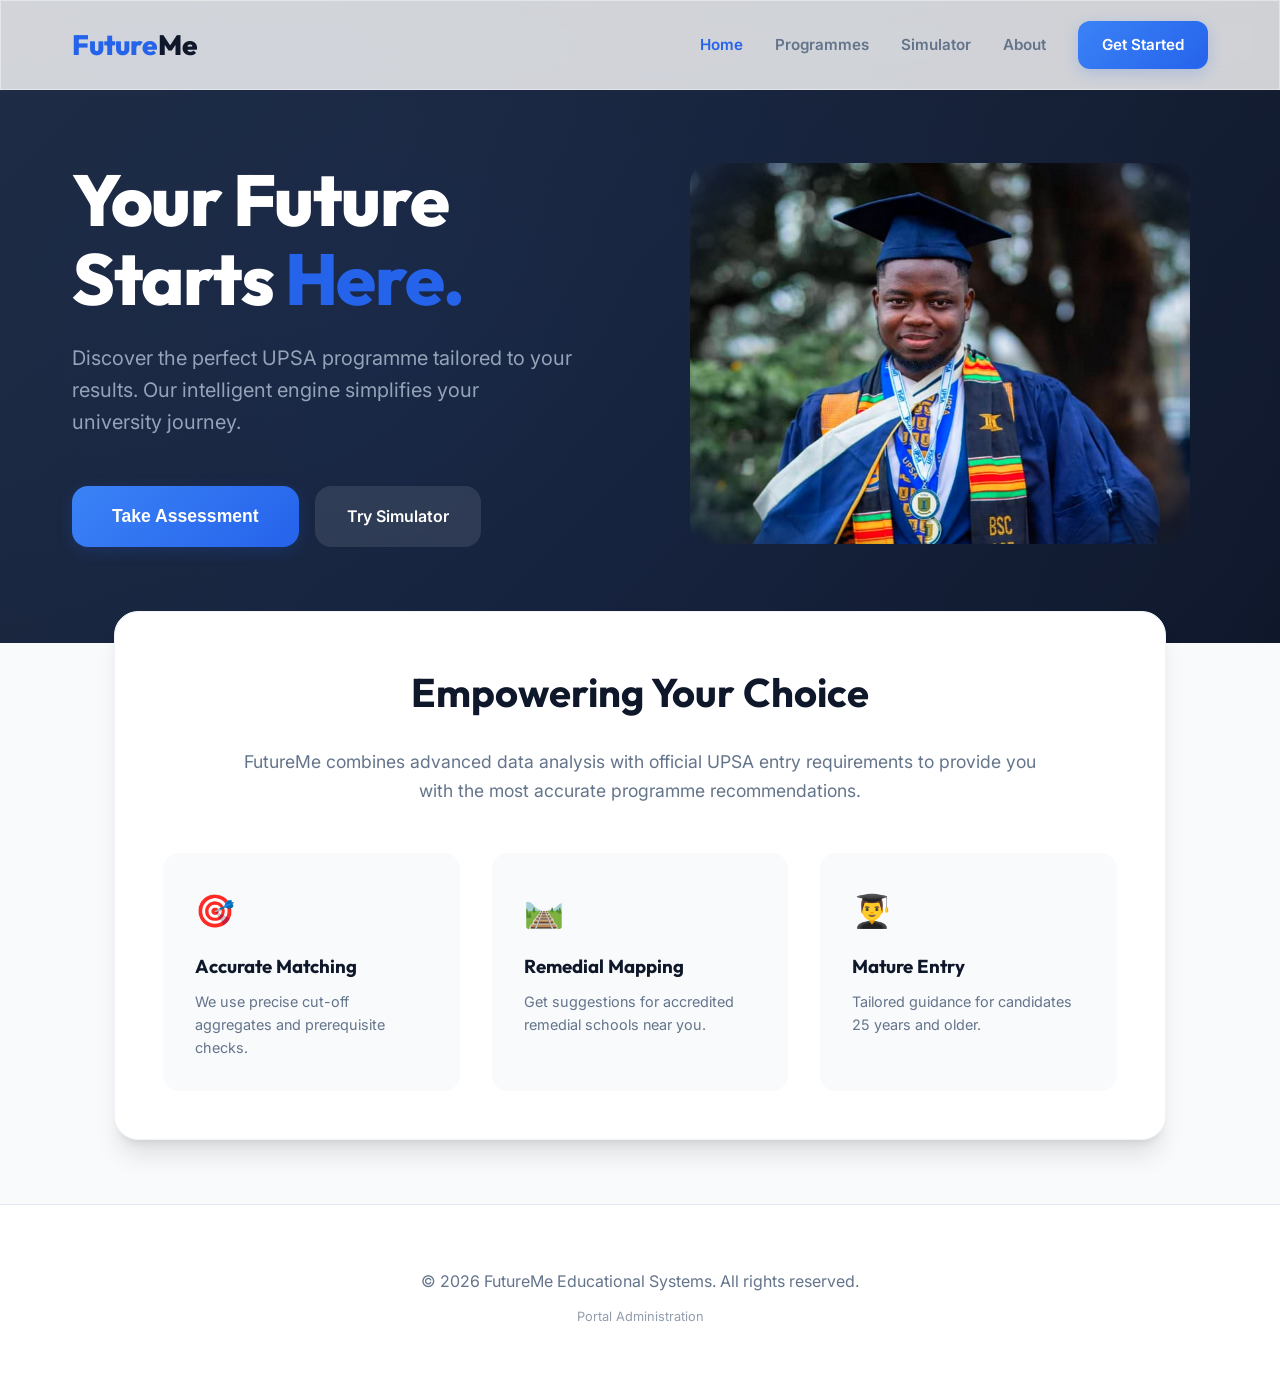
<file: frontend/index.html>
<!DOCTYPE html>
<html lang="en">

<head>
    <meta charset="UTF-8">
    <meta name="viewport" content="width=device-width, initial-scale=1.0">
    <title>FutureMe - Discover Your UPSA Path</title>
    <meta name="description" content="Intelligent recommendation engine for UPSA programmes.">
    <link rel="preconnect" href="https://fonts.googleapis.com">
    <link rel="preconnect" href="https://fonts.gstatic.com" crossorigin>
    <link
        href="https://fonts.googleapis.com/css2?family=Inter:wght@300;400;500;600;700&family=Outfit:wght@400;500;700;800&display=swap"
        rel="stylesheet">
    <link rel="stylesheet" href="style.css">
</head>

<body>

    
    <nav class="navbar glass">
        <div class="nav-container">
            <a href="index.html" class="nav-logo"><span class="logo-accent">Future</span>Me</a>
            <div class="nav-links">
                <a href="index.html" class="active">Home</a>
                <a href="https://upsa.edu.gh/programmes/" target="_blank">Programmes</a>
                <a href="simulator.html">Simulator</a>
                <a href="#about">About</a>
                <span id="user-display" class="user-greeting hidden"></span>
                <a href="#" id="logout-link" class="logout-tab hidden">Logout</a>
                <a href="#registration" class="nav-cta" id="open-registration">Get Started</a>
            </div>
        </div>
    </nav>

    
    <section class="landing-hero" id="home">
        <div class="hero-container">
            <div class="hero-content">
                <h1 class="landing-title">Your Future Starts <span class="logo-accent">Here.</span></h1>
                <p class="landing-subtitle">Discover the perfect UPSA programme tailored to your results. Our intelligent engine simplifies your university journey.</p>
                <div class="hero-buttons">
                    <button class="primary-btn" id="hero-get-started"
                        style="padding: 1.25rem 2.5rem; font-size: 1.1rem;">Take Assessment</button>
                    <a href="simulator.html" class="secondary-btn"
                        style="text-decoration: none; display: flex; align-items: center; border: none; background: rgba(255,255,255,0.1); color: white; backdrop-filter: blur(5px);">Try
                        Simulator</a>
                </div>
            </div>
            <div class="hero-image">
                <img src="./Gabriel-Abbey.jpg" alt="Graduate Student" />
            </div>
        </div>
    </section>

    
    <div class="app-container" id="about">
        <div class="card" style="text-align: center; margin-top: 2rem;">
            <h2 style="font-size: 2.5rem; margin-bottom: 1.5rem;">Empowering Your Choice</h2>
            <p style="color: var(--secondary); max-width: 800px; margin: 0 auto 3rem; font-size: 1.1rem;">
                FutureMe combines advanced data analysis with official UPSA entry requirements to provide you with the
                most accurate programme recommendations.
            </p>
            <div
                style="display: grid; grid-template-columns: repeat(auto-fit, minmax(250px, 1fr)); gap: 2rem; text-align: left;">
                <div style="padding: 2rem; background: #f8fafc; border-radius: var(--radius-md);">
                    <div style="font-size: 2rem; margin-bottom: 1rem;">🎯</div>
                    <h3 style="margin-bottom: 0.5rem;">Accurate Matching</h3>
                    <p style="color: var(--secondary); font-size: 0.9rem;">We use precise cut-off aggregates and
                        prerequisite checks.</p>
                </div>
                <div style="padding: 2rem; background: #f8fafc; border-radius: var(--radius-md);">
                    <div style="font-size: 2rem; margin-bottom: 1rem;">🛤️</div>
                    <h3 style="margin-bottom: 0.5rem;">Remedial Mapping</h3>
                    <p style="color: var(--secondary); font-size: 0.9rem;">Get suggestions for accredited remedial
                        schools near you.</p>
                </div>
                <div style="padding: 2rem; background: #f8fafc; border-radius: var(--radius-md);">
                    <div style="font-size: 2rem; margin-bottom: 1rem;">👨‍🎓</div>
                    <h3 style="margin-bottom: 0.5rem;">Mature Entry</h3>
                    <p style="color: var(--secondary); font-size: 0.9rem;">Tailored guidance for candidates 25 years and
                        older.</p>
                </div>
            </div>
        </div>
    </div>

    
    <div id="registration-modal" class="modal hidden">
        <div class="modal-content card">
            <div style="display: flex; justify-content: space-between; align-items: center; margin-bottom: 2rem;">
                <h2 style="margin: 0;">Get Started</h2>
                <button id="close-modal"
                    style="background: none; border: none; font-size: 2rem; cursor: pointer; color: var(--secondary);">&times;</button>
            </div>

            <div id="registration-form">
                <div id="user-details-inputs">
                    <p style="color: var(--secondary); margin-bottom: 2rem;">Enter your details to receive your access
                        token.</p>
                    <div class="form-group">
                        <label>Full Name</label>
                        <input type="text" id="reg-name" placeholder="Kofi Owusu">
                    </div>
                    <div class="form-group">
                        <label>Email Address</label>
                        <input type="email" id="reg-email" placeholder="kofi@example.com">
                    </div>
                </div>

                <div id="token-input-section" class="hidden"
                    style="margin-top: 1rem; padding-top: 1rem; border-top: 1px solid #e2e8f0;">
                    <div class="form-group">
                        <label>Verification Token</label>
                        <input type="text" id="verify-token" placeholder="UPSA-XXXXXX"
                            style="text-align: center; letter-spacing: 4px; font-weight: 800;">
                    </div>
                    <div id="reg-error" class="hidden"
                        style="color: var(--error); font-size: 0.85rem; margin-bottom: 1rem; text-align: center;"></div>
                    <button id="verify-btn" class="primary-btn" style="width: 100%;">Verify & Continue</button>
                    <button id="next-btn" class="hidden" style="width: 100%; margin-top: 1rem;" disabled>Next</button>
                    <div style="text-align: center; margin-top: 1rem;">
                        <a href="#" id="back-to-reg-link"
                            style="color: var(--secondary); font-size: 0.8rem; text-decoration: none;">← New
                            Registration</a>
                    </div>
                </div>

                <div id="registration-actions"
                    style="margin-top: 2rem; display: flex; flex-direction: column; align-items: center; gap: 1rem;">
                    <button id="get-token-btn" class="primary-btn" style="width: 100%;">Generate Token</button>
                    <a href="#" id="returning-user-link"
                        style="color: var(--accent); font-size: 0.85rem; font-weight: 600; text-decoration: none;">Already
                        have a token? Verify here</a>
                </div>
            </div>
        </div>
    </div>

    <footer
        style="text-align: center; padding: 4rem 0; color: var(--secondary); border-top: 1px solid #e2e8f0; background: white;">
        <p style="margin-bottom: 0.5rem;">&copy; 2026 FutureMe Educational Systems. All rights reserved.</p>
        <p><a href="admin_login.html" style="color: var(--secondary); text-decoration: none; font-size: 0.8rem; opacity: 0.7; transition: opacity 0.2s;" onmouseover="this.style.opacity='1'" onmouseout="this.style.opacity='0.7'">Portal Administration</a></p>
    </footer>

    <script src="app.js"></script>
</body>

</html>
</file>
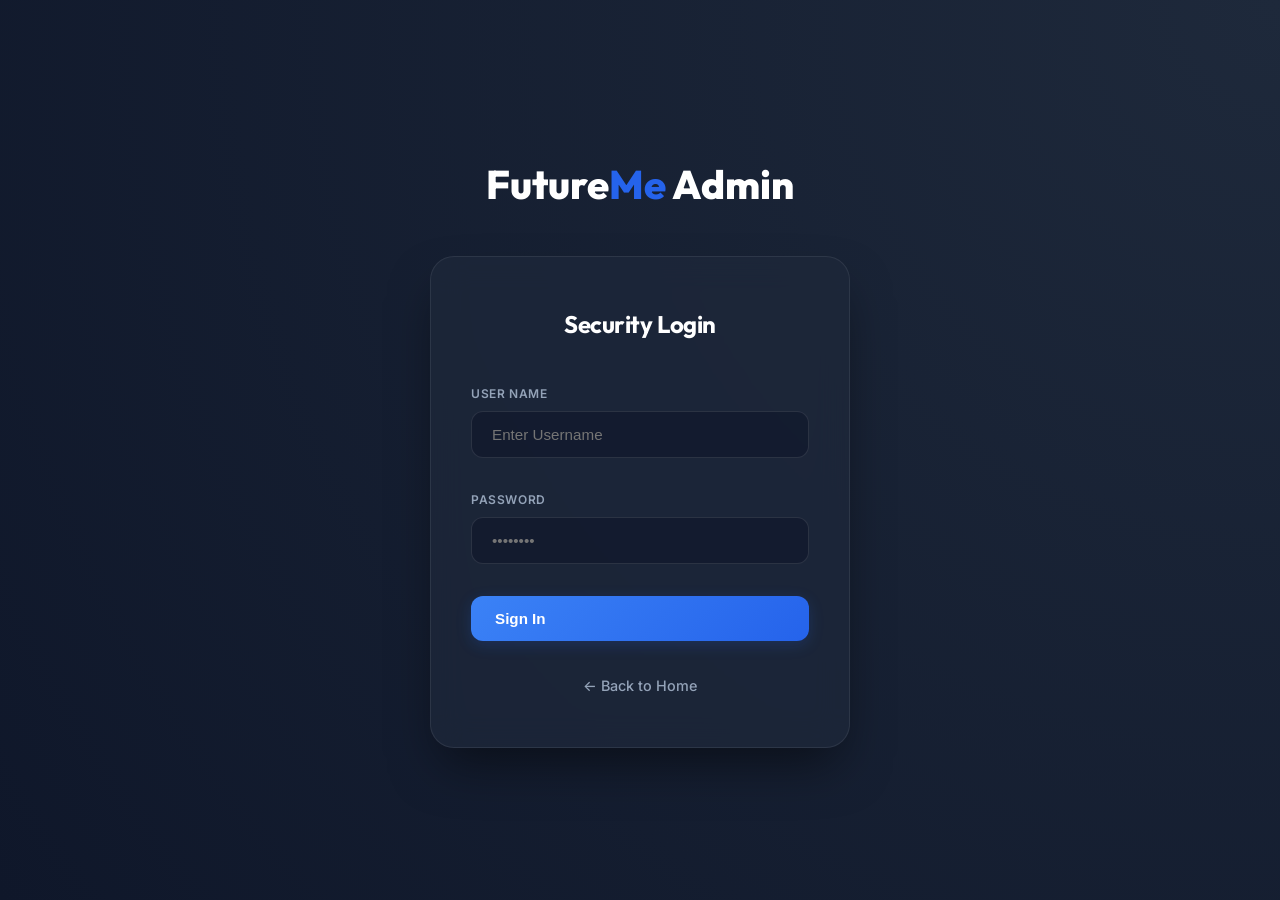
<file: frontend/admin.html>
<!DOCTYPE html>
<html lang="en">
<head>
    <meta charset="UTF-8">
    <meta name="viewport" content="width=device-width, initial-scale=1.0">
    <title>FutureMe Admin - Analytics</title>
    <link rel="preconnect" href="https://fonts.googleapis.com">
    <link rel="preconnect" href="https://fonts.gstatic.com" crossorigin>
    <link href="https://fonts.googleapis.com/css2?family=Inter:wght@300;400;500;600;700&family=Outfit:wght@400;500;700;800&display=swap" rel="stylesheet">
    <link rel="stylesheet" href="style.css">
    <style>
        body { background: #f8fafc; padding-top: 0; margin: 0; }
        
        .admin-sidebar {
            position: fixed;
            left: 0;
            top: 0;
            bottom: 0;
            width: 280px;
            background: #0f172a;
            border-right: 1px solid rgba(255, 255, 255, 0.05);
            color: white;
            padding: 2.5rem 1.5rem;
            z-index: 100;
            display: flex;
            flex-direction: column;
            transition: transform 0.3s cubic-bezier(0.4, 0, 0.2, 1);
            box-sizing: border-box;
        }
        
        .admin-main {
            margin-left: 280px;
            padding: 3rem;
            min-height: 100vh;
            transition: margin-left 0.3s cubic-bezier(0.4, 0, 0.2, 1);
            box-sizing: border-box;
        }
        
        .nav-item {
            padding: 0.875rem 1.25rem;
            border-radius: 12px;
            cursor: pointer;
            margin-bottom: 0.5rem;
            color: #94a3b8;
            font-weight: 600;
            font-size: 0.95rem;
            transition: all 0.25s ease;
            display: flex;
            align-items: center;
            gap: 0.75rem;
            user-select: none;
        }
        
        .nav-item:hover {
            color: white;
            background: rgba(255, 255, 255, 0.05);
        }
        
        .nav-item.active {
            background: var(--accent);
            color: white;
            box-shadow: 0 4px 15px rgba(37, 99, 235, 0.3);
        }
        
        .metric-card {
            background: white;
            padding: 1.75rem;
            border-radius: 20px;
            box-shadow: var(--shadow-soft);
            border: 1px solid #f1f5f9;
            transition: all 0.3s ease;
            position: relative;
            overflow: hidden;
        }
        
        .metric-card:hover {
            transform: translateY(-4px);
            box-shadow: var(--shadow-bold);
            border-color: #e2e8f0;
        }
        
        .metric-card::before {
            content: '';
            position: absolute;
            top: 0;
            left: 0;
            width: 4px;
            height: 100%;
            background: var(--accent);
        }
        .metric-card.qualified::before { background: var(--success); }
        .metric-card.diploma::before { background: var(--accent); }
        .metric-card.remedial::before { background: var(--warning); }
        
        .metric-value {
            font-size: 2.25rem;
            font-weight: 800;
            font-family: 'Outfit';
            line-height: 1;
            margin-top: 0.5rem;
        }
        
        .report-section {
            margin-top: 3rem;
            padding: 3rem 2rem;
            border: 1px dashed #cbd5e1;
            background: #f8fafc;
            border-radius: var(--radius-lg);
            text-align: center;
            transition: all 0.3s ease;
        }
        
        .report-section:hover {
            border-color: var(--accent);
            background: #f0f7ff;
        }

        .card {
            border: 1px solid #f1f5f9;
            box-shadow: var(--shadow-soft);
        }
        
        table { width: 100%; border-collapse: collapse; margin-top: 1rem; }
        th { 
            text-align: left; 
            padding: 1rem 1.25rem; 
            color: #64748b; 
            font-size: 0.75rem; 
            font-weight: 700;
            text-transform: uppercase; 
            letter-spacing: 0.05em;
            border-bottom: 2px solid #f1f5f9; 
            background: #f8fafc;
        }
        td { 
            padding: 1.25rem; 
            border-bottom: 1px solid #f1f5f9; 
            font-size: 0.9rem; 
            color: #334155;
        }
        tbody tr {
            transition: background 0.2s ease;
        }
        tbody tr:hover {
            background: #f8fafc;
        }
        
        .status-pill {
            padding: 0.35rem 0.85rem;
            border-radius: 100px;
            font-size: 0.75rem;
            font-weight: 600;
            display: inline-flex;
            align-items: center;
            gap: 0.25rem;
        }
        .status-fully-qualified {
            background: #dcfce7;
            color: #166534;
            border: 1px solid #bbf7d0;
        }
        .status-unqualified {
            background: #fee2e2;
            color: #991b1b;
            border: 1px solid #fecaca;
        }
        
        /* Mobile menu toggle */
        #sidebar-toggle {
            display: none;
            background: transparent;
            border: none;
            cursor: pointer;
            color: var(--primary);
            align-items: center;
            justify-content: center;
            width: 44px;
            height: 44px;
            background: white;
            border-radius: 12px;
            box-shadow: var(--shadow-soft);
            border: 1px solid #e2e8f0;
            transition: all 0.2s;
        }
        #sidebar-toggle:hover {
            background: #f8fafc;
            transform: scale(1.05);
        }
        #sidebar-overlay {
            position: fixed;
            top: 0;
            left: 0;
            right: 0;
            bottom: 0;
            background: rgba(15, 23, 42, 0.4);
            z-index: 95;
            backdrop-filter: blur(4px);
            opacity: 0;
            pointer-events: none;
            transition: opacity 0.3s ease;
        }
        #sidebar-overlay.active {
            opacity: 1;
            pointer-events: auto;
        }
        
        @media (max-width: 768px) {
            .admin-sidebar {
                transform: translateX(-100%);
                box-shadow: 0 25px 50px -12px rgba(0, 0, 0, 0.25);
            }
            .admin-sidebar.open {
                transform: translateX(0);
            }
            .admin-main {
                margin-left: 0;
                padding: 2rem 1.25rem;
            }
            #sidebar-toggle {
                display: flex;
            }
        }
        
        /* Grid system adjustments */
        .analytics-grid {
            display: grid;
            grid-template-columns: repeat(auto-fit, minmax(220px, 1fr));
            gap: 1.5rem;
            margin-bottom: 3rem;
        }
        
        .charts-grid {
            display: grid;
            grid-template-columns: 1fr 1fr;
            gap: 2rem;
        }
        
        @media (max-width: 992px) {
            .charts-grid {
                grid-template-columns: 1fr;
            }
        }
    </style>
</head>
<body>
    
    <!-- Sidebar Overlay for Mobile Drawer -->
    <div id="sidebar-overlay"></div>

    <div class="admin-sidebar" id="admin-sidebar">
        <h2 style="margin-bottom: 3rem; font-size: 1.75rem; padding-left: 0.5rem;"><span class="logo-accent">Future</span>Me</h2>
        <div class="nav-item active" id="nav-dashboard">
            <svg width="18" height="18" viewBox="0 0 24 24" fill="none" stroke="currentColor" stroke-width="2" stroke-linecap="round" stroke-linejoin="round"><rect x="3" y="3" width="7" height="9"></rect><rect x="14" y="3" width="7" height="5"></rect><rect x="14" y="12" width="7" height="9"></rect><rect x="3" y="16" width="7" height="5"></rect></svg>
            Dashboard
        </div>
        <div class="nav-item" id="nav-users">
            <svg width="18" height="18" viewBox="0 0 24 24" fill="none" stroke="currentColor" stroke-width="2" stroke-linecap="round" stroke-linejoin="round"><path d="M17 21v-2a4 4 0 0 0-4-4H5a4 4 0 0 0-4 4v2"></path><circle cx="9" cy="7" r="4"></circle><path d="M23 21v-2a4 4 0 0 0-3-3.87"></path><path d="M16 3.13a4 4 0 0 1 0 7.75"></path></svg>
            User Explorer
        </div>
        <div style="margin-top: auto; padding: 0.5rem 0;">
            <button id="btn-logout" class="nav-item" style="display: flex; align-items: center; justify-content: center; gap: 0.5rem; width: 100%; border: none; background: rgba(239, 68, 68, 0.1); color: #f87171; font-weight: 600; padding: 0.75rem 1rem; border-radius: 12px; cursor: pointer; transition: all 0.3s;">
                <svg width="18" height="18" viewBox="0 0 24 24" fill="none" stroke="currentColor" stroke-width="2" stroke-linecap="round" stroke-linejoin="round"><path d="M9 21H5a2 2 0 0 1-2-2V5a2 2 0 0 1 2-2h4"></path><polyline points="16 17 21 12 16 7"></polyline><line x1="21" y1="12" x2="9" y2="12"></line></svg>
                Exit Admin
            </button>
        </div>
    </div>

    <main class="admin-main">
        <header style="display: flex; justify-content: space-between; align-items: center; margin-bottom: 3rem; flex-wrap: wrap; gap: 1.5rem;">
            <div style="display: flex; align-items: center; gap: 1rem;">
                <button id="sidebar-toggle">
                    <svg width="24" height="24" viewBox="0 0 24 24" fill="none" stroke="currentColor" stroke-width="2" stroke-linecap="round" stroke-linejoin="round"><line x1="3" y1="12" x2="21" y2="12"></line><line x1="3" y1="6" x2="21" y2="6"></line><line x1="3" y1="18" x2="21" y2="18"></line></svg>
                </button>
                <h1 id="page-title" style="margin: 0; font-weight: 800; font-size: 2.25rem; letter-spacing: -0.02em;">Analytics Overview</h1>
            </div>
            <button id="generate-report-btn" class="nav-cta" style="border: none; cursor: pointer; outline: none; font-weight: 700; transition: all 0.3s; display: flex; align-items: center; gap: 0.5rem;">
                <svg width="16" height="16" viewBox="0 0 24 24" fill="none" stroke="currentColor" stroke-width="2" stroke-linecap="round" stroke-linejoin="round"><path d="M21 15v4a2 2 0 0 1-2 2H5a2 2 0 0 1-2-2v-4"></path><polyline points="7 10 12 15 17 10"></polyline><line x1="12" y1="15" x2="12" y2="3"></line></svg>
                Generate Master Report
            </button>
        </header>

        
        <div id="sec-dashboard" class="fade-in">
            <div class="analytics-grid">
                <div class="metric-card">
                    <div style="display: flex; justify-content: space-between; align-items: flex-start;">
                        <div>
                            <div style="font-size: 0.75rem; font-weight: 700; color: var(--secondary); margin-bottom: 0.5rem; letter-spacing: 0.05em; text-transform: uppercase;">Total Users</div>
                            <div class="metric-value" id="m-total">0</div>
                        </div>
                        <div style="background: rgba(37, 99, 235, 0.1); color: var(--accent); padding: 0.75rem; border-radius: 12px; display: flex; align-items: center; justify-content: center;">
                            <svg width="24" height="24" viewBox="0 0 24 24" fill="none" stroke="currentColor" stroke-width="2" stroke-linecap="round" stroke-linejoin="round"><path d="M17 21v-2a4 4 0 0 0-4-4H5a4 4 0 0 0-4 4v2"></path><circle cx="9" cy="7" r="4"></circle><path d="M23 21v-2a4 4 0 0 0-3-3.87"></path><path d="M16 3.13a4 4 0 0 1 0 7.75"></path></svg>
                        </div>
                    </div>
                </div>
                <div class="metric-card qualified">
                    <div style="display: flex; justify-content: space-between; align-items: flex-start;">
                        <div>
                            <div style="font-size: 0.75rem; font-weight: 700; color: var(--secondary); margin-bottom: 0.5rem; letter-spacing: 0.05em; text-transform: uppercase;">Qualified</div>
                            <div class="metric-value" id="m-qualified" style="color: var(--success);">0</div>
                        </div>
                        <div style="background: rgba(16, 185, 129, 0.1); color: var(--success); padding: 0.75rem; border-radius: 12px; display: flex; align-items: center; justify-content: center;">
                            <svg width="24" height="24" viewBox="0 0 24 24" fill="none" stroke="currentColor" stroke-width="2" stroke-linecap="round" stroke-linejoin="round"><path d="M22 11.08V12a10 10 0 1 1-5.93-9.14"></path><polyline points="22 4 12 14.01 9 11.01"></polyline></svg>
                        </div>
                    </div>
                </div>
                <div class="metric-card diploma">
                    <div style="display: flex; justify-content: space-between; align-items: flex-start;">
                        <div>
                            <div style="font-size: 0.75rem; font-weight: 700; color: var(--secondary); margin-bottom: 0.5rem; letter-spacing: 0.05em; text-transform: uppercase;">Diploma Paths</div>
                            <div class="metric-value" id="m-diploma" style="color: var(--accent);">0</div>
                        </div>
                        <div style="background: rgba(37, 99, 235, 0.1); color: var(--accent); padding: 0.75rem; border-radius: 12px; display: flex; align-items: center; justify-content: center;">
                            <svg width="24" height="24" viewBox="0 0 24 24" fill="none" stroke="currentColor" stroke-width="2" stroke-linecap="round" stroke-linejoin="round"><path d="M22 10v6M2 10l10-5 10 5-10 5z"></path><path d="M6 12v5c0 2 2 3 6 3s6-1 6-3v-5"></path></svg>
                        </div>
                    </div>
                </div>
                <div class="metric-card remedial">
                    <div style="display: flex; justify-content: space-between; align-items: flex-start;">
                        <div>
                            <div style="font-size: 0.75rem; font-weight: 700; color: var(--secondary); margin-bottom: 0.5rem; letter-spacing: 0.05em; text-transform: uppercase;">Remedials</div>
                            <div class="metric-value" id="m-remedial" style="color: var(--warning);">0</div>
                        </div>
                        <div style="background: rgba(245, 158, 11, 0.1); color: var(--warning); padding: 0.75rem; border-radius: 12px; display: flex; align-items: center; justify-content: center;">
                            <svg width="24" height="24" viewBox="0 0 24 24" fill="none" stroke="currentColor" stroke-width="2" stroke-linecap="round" stroke-linejoin="round"><path d="M10.29 3.86L1.82 18a2 2 0 0 0 1.71 3h16.94a2 2 0 0 0 1.71-3L13.71 3.86a2 2 0 0 0-3.42 0z"></path><line x1="12" y1="9" x2="12" y2="13"></line><line x1="12" y1="17" x2="12.01" y2="17"></line></svg>
                        </div>
                    </div>
                </div>
            </div>

            <div class="charts-grid">
                <div class="card" style="padding: 2.5rem 2rem;">
                    <h3 style="margin-bottom: 1.75rem; font-weight: 700; color: var(--primary);">Demographics</h3>
                    <div id="demo-list"></div>
                </div>
                <div class="card" style="padding: 2.5rem 2rem;">
                    <h3 style="margin-bottom: 1.75rem; font-weight: 700; color: var(--primary);">Top Programme Interests</h3>
                    <div id="progs-list"></div>
                </div>
            </div>
            
            
            <div class="report-section">
                <div style="background: rgba(37, 99, 235, 0.06); color: var(--accent); width: 60px; height: 60px; border-radius: 50%; display: flex; align-items: center; justify-content: center; margin: 0 auto 1.5rem;">
                    <svg width="28" height="28" viewBox="0 0 24 24" fill="none" stroke="currentColor" stroke-width="2" stroke-linecap="round" stroke-linejoin="round"><path d="M14 2H6a2 2 0 0 0-2 2v16a2 2 0 0 0 2 2h12a2 2 0 0 0 2-2V8z"></path><polyline points="14 2 14 8 20 8"></polyline><line x1="16" y1="13" x2="8" y2="13"></line><line x1="16" y1="17" x2="8" y2="17"></line><polyline points="10 9 9 9 8 9"></polyline></svg>
                </div>
                <h3 style="margin-bottom: 0.75rem; font-weight: 700; color: var(--primary); font-size: 1.35rem;">Export Data Report</h3>
                <p style="color: var(--secondary); margin-bottom: 2rem; max-width: 500px; margin-left: auto; margin-right: auto; font-size: 0.95rem;">Export all student assessments, grades, and programme matches into a comprehensive, analysis-ready CSV report.</p>
                <button id="dashboard-report-btn" class="primary-btn" style="transition: all 0.3s; font-weight: 700; display: inline-flex; align-items: center; gap: 0.5rem;">
                    <svg width="18" height="18" viewBox="0 0 24 24" fill="none" stroke="currentColor" stroke-width="2" stroke-linecap="round" stroke-linejoin="round"><path d="M21 15v4a2 2 0 0 1-2 2H5a2 2 0 0 1-2-2v-4"></path><polyline points="7 10 12 15 17 10"></polyline><line x1="12" y1="15" x2="12" y2="3"></line></svg>
                    Generate & Download Detailed Report
                </button>
            </div>
        </div>

        
        <div id="sec-users" class="hidden fade-in">
            <div class="card" style="padding: 0; overflow-x: auto; border-radius: var(--radius-md);">
                <table>
                    <thead>
                        <tr>
                            <th>Date</th>
                            <th>Applicant</th>
                            <th>Email</th>
                            <th>Region</th>
                            <th>Grades</th>
                            <th>Programmes</th>
                            <th>Status</th>
                        </tr>
                    </thead>
                    <tbody id="users-tbody"></tbody>
                </table>
            </div>
        </div>
    </main>

    <script src="admin.js"></script>
</body>
</html>
</file>
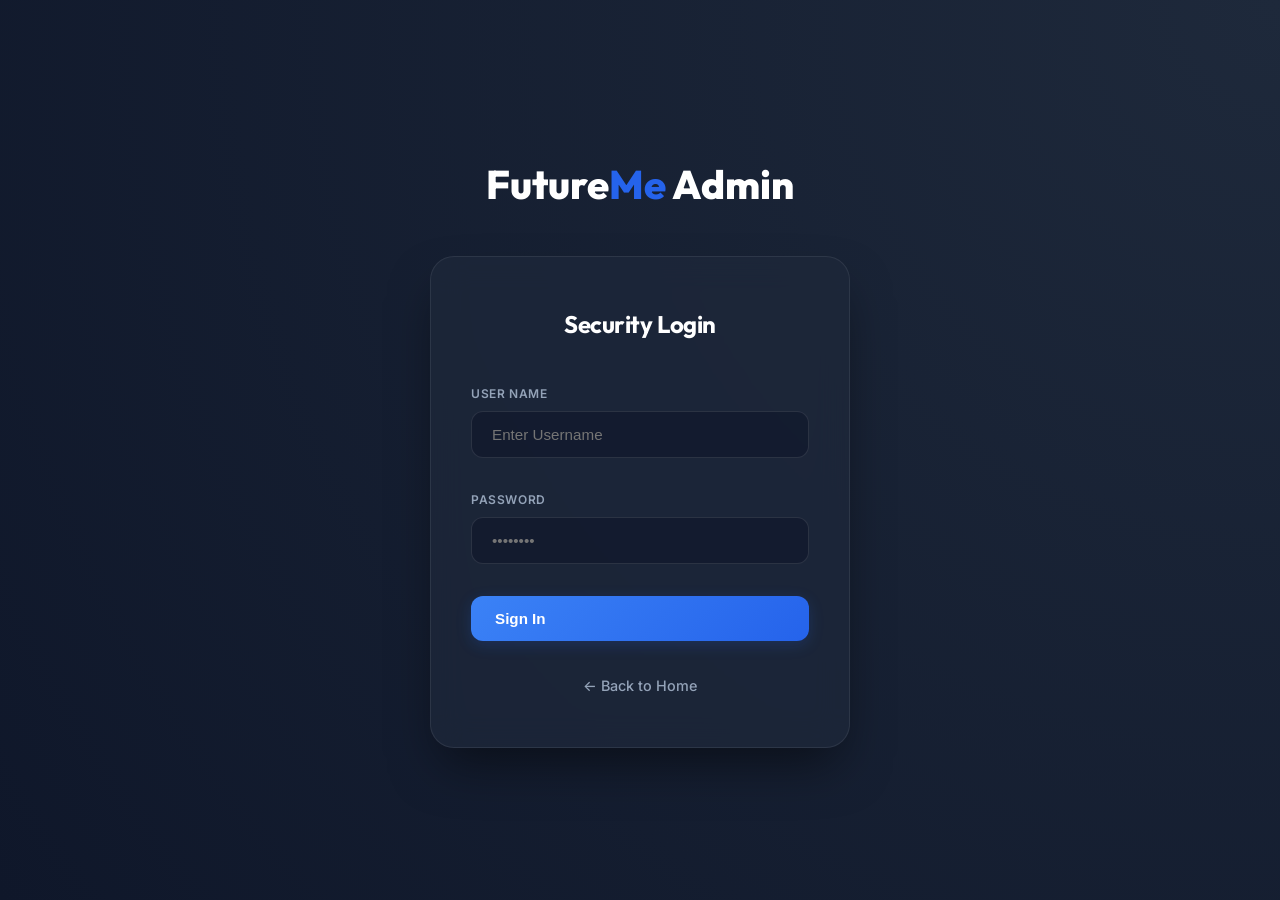
<file: frontend/admin_login.html>
<!DOCTYPE html>
<html lang="en">
<head>
    <meta charset="UTF-8">
    <meta name="viewport" content="width=device-width, initial-scale=1.0">
    <title>FutureMe - Admin Login</title>
    <link rel="preconnect" href="https://fonts.googleapis.com">
    <link rel="preconnect" href="https://fonts.gstatic.com" crossorigin>
    <link href="https://fonts.googleapis.com/css2?family=Inter:wght@300;400;500;600;700&family=Outfit:wght@400;500;700;800&display=swap" rel="stylesheet">
    <link rel="stylesheet" href="style.css">
    <style>
        body {
            background: radial-gradient(circle at top right, #1e293b 0%, #0f172a 100%);
            display: flex;
            align-items: center;
            justify-content: center;
            min-height: 100vh;
            padding: 1.5rem;
            margin: 0;
        }
        .login-card {
            width: 100%;
            max-width: 420px;
        }
        .login-logo {
            text-align: center;
            margin-bottom: 2.5rem;
            font-size: 2.5rem;
            color: white;
            font-weight: 800;
        }
        .card {
            background: rgba(30, 41, 59, 0.7);
            backdrop-filter: blur(16px);
            -webkit-backdrop-filter: blur(16px);
            border: 1px solid rgba(255, 255, 255, 0.08);
            border-radius: var(--radius-lg);
            padding: 3rem 2.5rem;
            box-shadow: 0 25px 50px -12px rgba(0, 0, 0, 0.5);
            color: white;
        }
        .card h2 {
            font-weight: 700;
            color: white;
            letter-spacing: -0.02em;
            text-align: center;
            margin-bottom: 2.5rem;
        }
        label {
            color: #94a3b8;
            font-size: 0.75rem;
            font-weight: 600;
            margin-bottom: 0.50rem;
            letter-spacing: 0.05em;
            text-transform: uppercase;
        }
        input {
            background: rgba(15, 23, 42, 0.6);
            border: 1px solid rgba(255, 255, 255, 0.1);
            color: white;
            padding: 0.875rem 1.25rem;
            border-radius: 12px;
            font-size: 0.95rem;
            transition: all 0.25s ease;
        }
        input:focus {
            background: rgba(15, 23, 42, 0.8);
            border-color: var(--accent);
            box-shadow: 0 0 0 3px rgba(37, 99, 235, 0.25);
            outline: none;
        }
        .primary-btn {
            padding: 0.875rem 1.5rem;
            font-weight: 700;
            border-radius: 12px;
            font-size: 0.95rem;
            width: 100%;
        }
        .back-link {
            color: #94a3b8;
            text-decoration: none;
            font-size: 0.9rem;
            font-weight: 500;
            transition: color 0.2s;
            display: inline-flex;
            align-items: center;
            gap: 0.5rem;
            justify-content: center;
            width: 100%;
        }
        .back-link:hover {
            color: white;
        }
    </style>
</head>
<body>

    <div class="login-card">
        <div class="login-logo nav-logo">Future<span class="logo-accent">Me</span> Admin</div>
        <div class="card">
            <h2>Security Login</h2>
            <form id="admin-login-form">
                <div class="form-group">
                    <label>User Name</label>
                    <input type="text" id="admin-username" placeholder="Enter Username" required autocomplete="username">
                </div>
                <div class="form-group">
                    <label>Password</label>
                    <input type="password" id="admin-password" placeholder="••••••••" required autocomplete="current-password">
                </div>
                <div id="login-error" class="hidden" style="color: var(--error); font-size: 0.85rem; margin-bottom: 1.5rem; text-align: center; background: rgba(239, 68, 68, 0.1); padding: 0.75rem; border-radius: 8px; border: 1px solid rgba(239, 68, 68, 0.2);"></div>
                <button type="submit" class="primary-btn">Sign In</button>
            </form>
            <div style="text-align: center; margin-top: 2rem;">
                <a href="index.html" class="back-link">← Back to Home</a>
            </div>
        </div>
    </div>

    <script src="admin_login.js"></script>
</body>
</html>
</file>
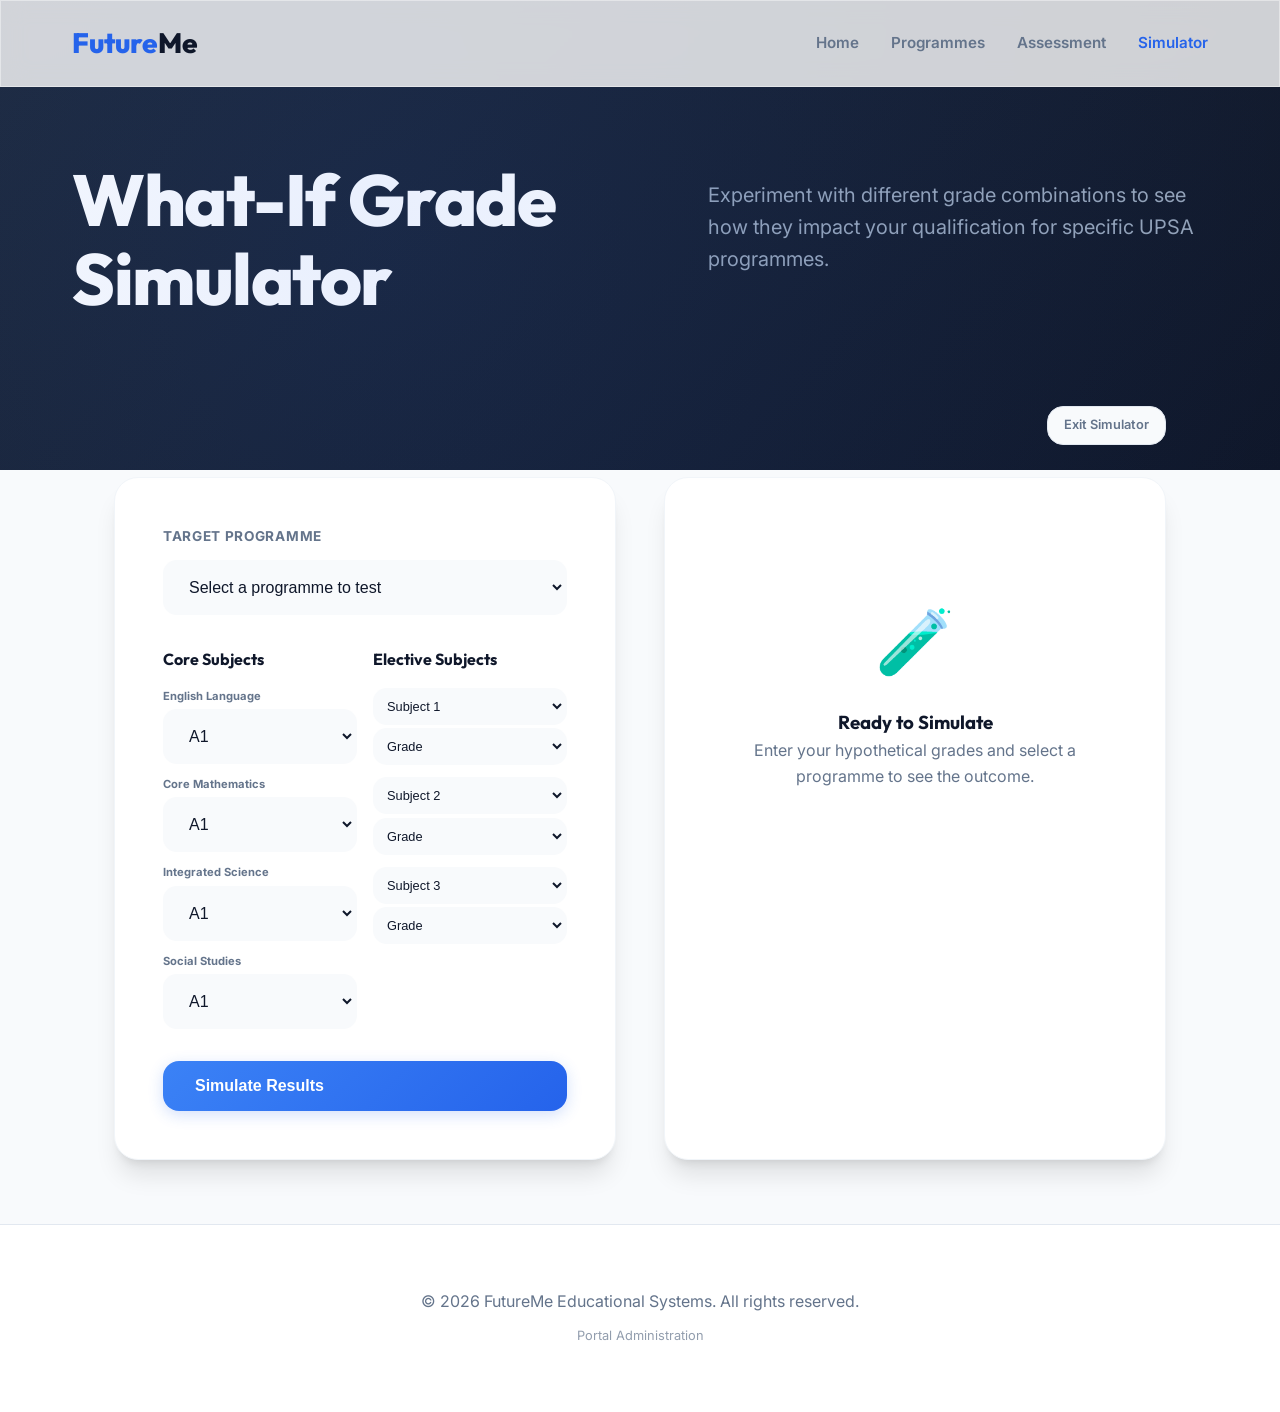
<file: frontend/simulator.html>
<!DOCTYPE html>
<html lang="en">
<head>
    <meta charset="UTF-8">
    <meta name="viewport" content="width=device-width, initial-scale=1.0">
    <title>FutureMe - What-If Grade Simulator</title>
    <link rel="preconnect" href="https://fonts.googleapis.com">
    <link rel="preconnect" href="https://fonts.gstatic.com" crossorigin>
    <link href="https://fonts.googleapis.com/css2?family=Inter:wght@300;400;500;600;700&family=Outfit:wght@400;500;700;800&display=swap" rel="stylesheet">
    <link rel="stylesheet" href="style.css">
</head>
<body>
    
    <nav class="navbar glass">
        <div class="nav-container">
            <a href="index.html" class="nav-logo"><span class="logo-accent">Future</span>Me</a>
            <div class="nav-links">
                <a href="index.html">Home</a>
                <a href="https://upsa.edu.gh/programmes/" target="_blank">Programmes</a>
                <a href="tool.html">Assessment</a>
                <a href="simulator.html" class="active">Simulator</a>
                <span id="user-display" class="user-greeting hidden"></span>
                <a href="#" id="logout-link" class="logout-tab hidden">Logout</a>
            </div>
        </div>
    </nav>

    <section class="landing-hero" style="padding-bottom: 8rem;">
        <div class="nav-container">
            <h1 class="landing-title">What-If Grade Simulator</h1>
            <p class="landing-subtitle">Experiment with different grade combinations to see how they impact your qualification for specific UPSA programmes.</p>
        </div>
    </section>

    <div class="app-container">
        <div style="display: flex; justify-content: flex-end; margin-bottom: 2rem;">
            <a href="index.html" class="secondary-btn" style="text-decoration: none; padding: 0.5rem 1rem; font-size: 0.8rem; background: #f8fafc; color: var(--secondary); border-color: #e2e8f0;">Exit Simulator</a>
        </div>

        <div class="sim-grid">
            
            <div class="card fade-in">
                <form id="simulator-form">
                    <div class="form-group">
                        <label>Target Programme</label>
                        <select id="sim-programme" required>
                            <option value="" disabled selected>Select a programme to test</option>
                            
                        </select>
                    </div>

                    <div style="display: grid; grid-template-columns: 1fr 1fr; gap: 1rem;">
                        <div class="grade-group">
                            <h3 style="font-size: 1rem; margin-bottom: 1rem;">Core Subjects</h3>
                            <div id="sim-core-grades" style="display: flex; flex-direction: column; gap: 0.75rem;">
                                
                            </div>
                        </div>
                        <div class="grade-group">
                            <h3 style="font-size: 1rem; margin-bottom: 1rem;">Elective Subjects</h3>
                            <div id="sim-elective-grades" style="display: flex; flex-direction: column; gap: 0.75rem;">
                                
                            </div>
                        </div>
                    </div>

                    <button type="submit" class="primary-btn" style="width: 100%; margin-top: 2rem;">
                        <span>Simulate Results</span>
                    </button>
                </form>
            </div>

            
            <div class="card fade-in" id="sim-results-card">
                <div id="sim-placeholder" style="text-align: center; padding: 4rem 2rem;">
                    <div style="font-size: 4rem; margin-bottom: 1rem;">🧪</div>
                    <h3>Ready to Simulate</h3>
                    <p style="color: var(--secondary);">Enter your hypothetical grades and select a programme to see the outcome.</p>
                </div>

                <div id="sim-results-content" class="hidden">
                    <div class="aggregate-display" style="padding: 2rem;">
                        <span class="step-label">Simulated Aggregate</span>
                        <div class="aggregate-value" id="sim-aggregate">--</div>
                    </div>

                    <div id="sim-status-box" style="padding: 1.5rem; border-radius: 16px; margin-bottom: 1.5rem; text-align: center;">
                        <h3 id="sim-status-text">--</h3>
                    </div>

                    <div class="card" style="padding: 1.5rem; box-shadow: none; border: 1px solid #e2e8f0;">
                        <h4 style="margin-bottom: 0.5rem;">Explanation</h4>
                        <p id="sim-explanation" style="color: var(--secondary); font-size: 0.95rem;"></p>
                    </div>
                </div>
            </div>
        </div>
    </div>

    <footer style="text-align: center; padding: 4rem 0; color: var(--secondary); border-top: 1px solid #e2e8f0; background: white;">
        <p style="margin-bottom: 0.5rem;">&copy; 2026 FutureMe Educational Systems. All rights reserved.</p>
        <p><a href="admin_login.html" style="color: var(--secondary); text-decoration: none; font-size: 0.8rem; opacity: 0.7; transition: opacity 0.2s;" onmouseover="this.style.opacity='1'" onmouseout="this.style.opacity='0.7'">Portal Administration</a></p>
    </footer>

    <script src="app.js"></script>
    <script src="simulator.js"></script>
</body>
</html>
</file>
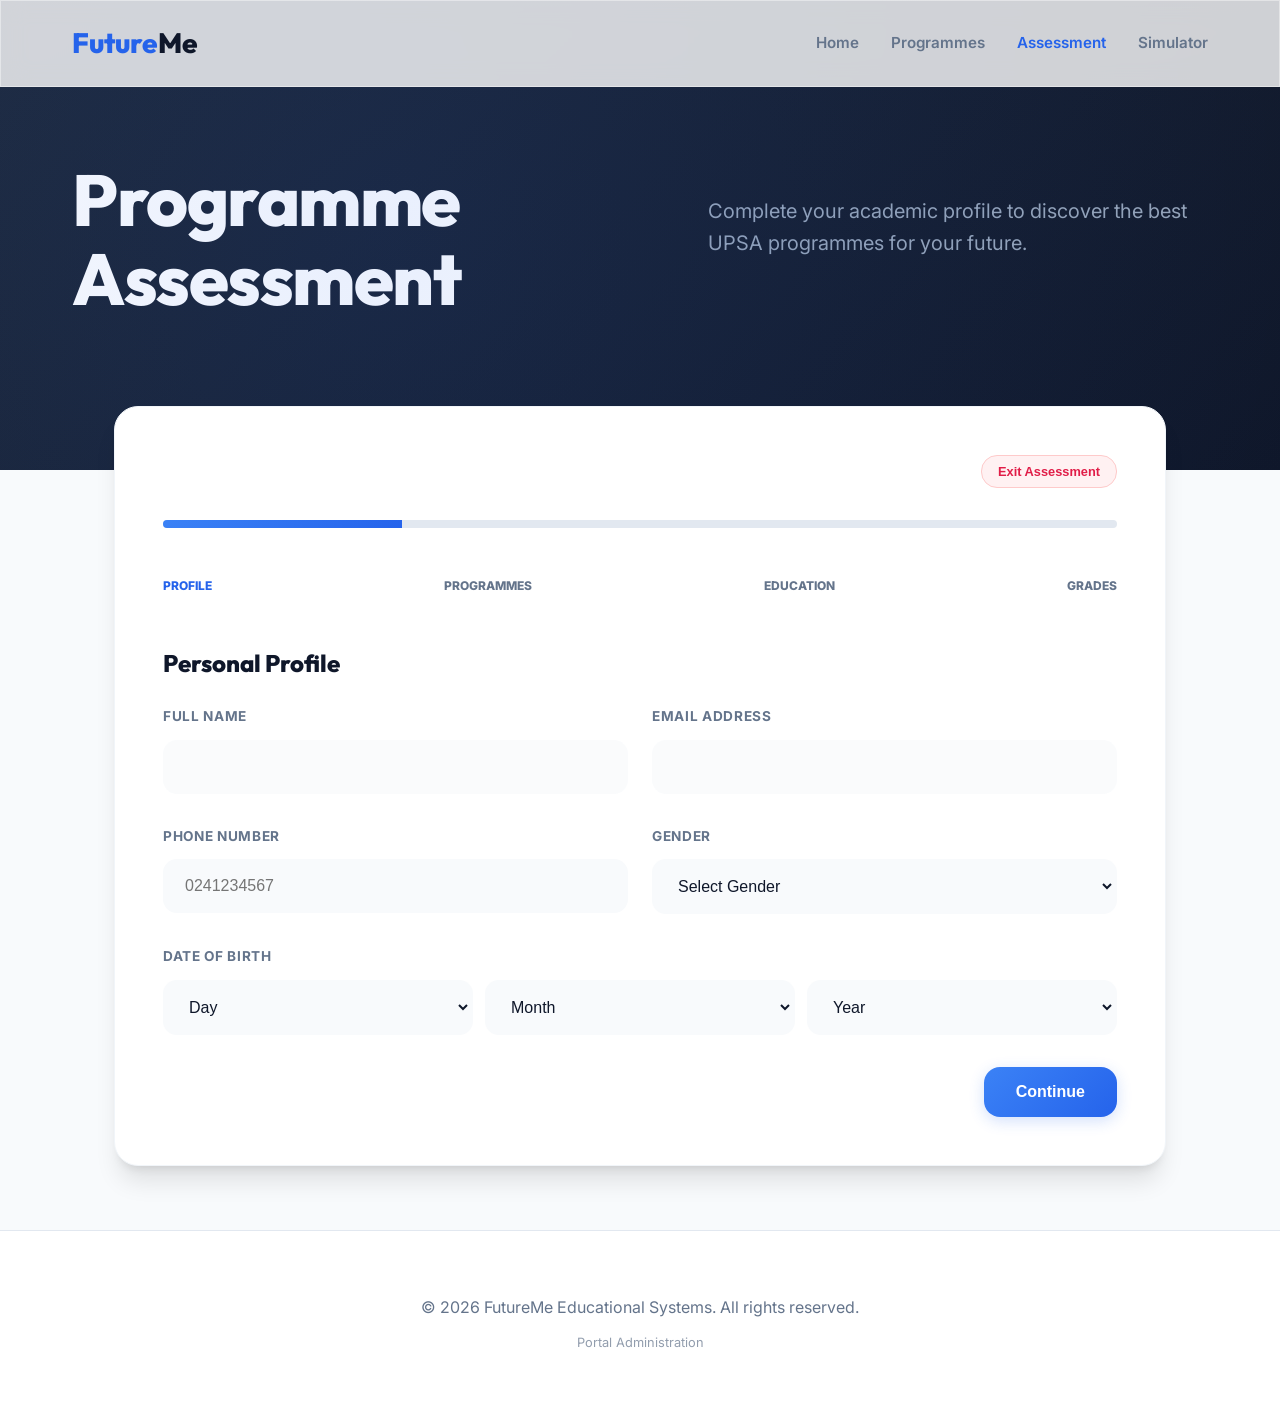
<file: frontend/tool.html>
<!DOCTYPE html>
<html lang="en">

<head>
    <meta charset="UTF-8">
    <meta name="viewport" content="width=device-width, initial-scale=1.0">
    <title>FutureMe - Assessment Tool</title>
    <link rel="preconnect" href="https://fonts.googleapis.com">
    <link rel="preconnect" href="https://fonts.gstatic.com" crossorigin>
    <link
        href="https://fonts.googleapis.com/css2?family=Inter:wght@300;400;500;600;700&family=Outfit:wght@400;500;700;800&display=swap"
        rel="stylesheet">
    <link rel="stylesheet" href="style.css">
</head>

<body>

    <nav class="navbar glass">
        <div class="nav-container">
            <a href="index.html" class="nav-logo"><span class="logo-accent">Future</span>Me</a>
            <div class="nav-links">
                <a href="index.html">Home</a>
                <a href="https://upsa.edu.gh/programmes/" target="_blank">Programmes</a>
                <a href="tool.html" class="active">Assessment</a>
                <a href="simulator.html">Simulator</a>
                <span id="user-display" class="user-greeting hidden"></span>
                <a href="#" id="logout-link" class="logout-tab hidden">Logout</a>
            </div>
        </div>
    </nav>

    <section class="landing-hero" style="padding-bottom: 8rem;">
        <div class="nav-container">
            <h1 class="landing-title">Programme Assessment</h1>
            <p class="landing-subtitle">Complete your academic profile to discover the best UPSA programmes for your
                future.</p>
        </div>
    </section>

    <div class="app-container">

        
        <div id="form-section" class="card fade-in">
            <div style="display: flex; justify-content: flex-end; margin-bottom: 2rem;">
                <button type="button" class="secondary-btn exit-btn"
                    style="padding: 0.5rem 1rem; font-size: 0.8rem; background: #fff1f2; color: #e11d48; border-color: #fecaca;">Exit
                    Assessment</button>
            </div>

            <div class="progress-container">
                <div class="progress-bar" id="progress-bar" style="width: 25%;"></div>
            </div>
            <div class="progress-steps" style="margin-bottom: 3rem;">
                <span class="step-label active">Profile</span>
                <span class="step-label">Programmes</span>
                <span class="step-label">Education</span>
                <span class="step-label">Grades</span>
            </div>

            <form id="grade-form">
                
                <div id="step-1" class="form-step">
                    <h2>Personal Profile</h2>
                    <div class="form-group row">
                        <div>
                            <label>Full Name</label>
                            <input type="text" id="applicant-name" readonly style="opacity: 0.7;">
                        </div>
                        <div>
                            <label>Email Address</label>
                            <input type="email" id="applicant-email" readonly style="opacity: 0.7;">
                        </div>
                    </div>
                    <div class="form-group row">
                        <div>
                            <label>Phone Number</label>
                            <input type="tel" id="applicant-phone" placeholder="0241234567" inputmode="numeric" minlength="10" maxlength="10" pattern="[0-9]{10}" required>
                        </div>
                        <div>
                            <label>Gender</label>
                            <select id="applicant-gender" required>
                                <option value="" disabled selected>Select Gender</option>
                                <option value="Male">Male</option>
                                <option value="Female">Female</option>
                                <option value="Other">Other</option>
                            </select>
                        </div>
                    </div>
                    <div class="form-group">
                        <label>Date of Birth</label>
                        <div class="dob-group">
                            <select id="dob-day" required>
                                <option value="" disabled selected>Day</option>
                            </select>
                            <select id="dob-month" required>
                                <option value="" disabled selected>Month</option>
                            </select>
                            <select id="dob-year" required>
                                <option value="" disabled selected>Year</option>
                            </select>
                        </div>
                    </div>
                    <div style="display: flex; justify-content: flex-end;">
                        <button type="button" class="primary-btn next-step-btn" data-next="2">Continue</button>
                    </div>
                </div>

                
                <div id="step-2" class="form-step hidden">
                    <h2>Select 3 Programmes</h2>
                    <p class="secondary" style="margin-bottom: 2rem;">Choose three programmes you are interested in for
                        a detailed evaluation.</p>
                    <div class="programme-selection-grid" id="programme-selection-grid"></div>
                    <div id="selection-counter" style="margin-top: 1.5rem; font-weight: 700; color: var(--accent);">
                        Selected: <span id="selected-count">0</span> / 3
                    </div>
                    <div style="display: flex; justify-content: space-between; margin-top: 3rem;">
                        <button type="button" class="secondary-btn prev-step-btn" data-prev="1">Back</button>
                        <button type="button" class="primary-btn next-step-btn" id="step-2-next" data-next="3"
                            disabled>Continue</button>
                    </div>
                </div>

                
                <div id="step-3" class="form-step hidden">
                    <h2>Education & Interests</h2>
                    <div class="form-group row">
                        <div>
                            <label>Residence Region</label>
                            <select id="applicant-region" required>
                                <option value="" disabled selected>Select Region</option>
                            </select>
                        </div>
                        <div>
                            <label>Residence District</label>
                            <select id="applicant-district" required disabled>
                                <option value="" disabled selected>Select District</option>
                            </select>
                        </div>
                    </div>
                    <div class="form-group">
                        <label>High School Name</label>
                        <input type="text" id="high-school" placeholder="E.g. Achimota School" required>
                    </div>
                    <div class="form-group">
                        <label>Career Interests (Select all that apply)</label>
                        <div id="career-interests-grid"
                            style="display: grid; grid-template-columns: 1fr 1fr; gap: 0.75rem; background: #f8fafc; padding: 1.5rem; border-radius: 14px; border: 1px solid #e2e8f0;">
                            
                        </div>
                    </div>
                    <div style="display: flex; justify-content: space-between; margin-top: 3rem;">
                        <button type="button" class="secondary-btn prev-step-btn" data-prev="2">Back</button>
                        <button type="button" class="primary-btn next-step-btn" data-next="4">Continue</button>
                    </div>
                </div>

                
                <div id="step-4" class="form-step hidden">
                    <h2>Academic Results</h2>
                    <div style="display: grid; grid-template-columns: 1fr 1fr; gap: 2rem;">
                        <div>
                            <h3 style="font-size: 1.1rem; margin-bottom: 1rem;">Core Subjects</h3>
                            <div id="core-grades" style="display: flex; flex-direction: column; gap: 0.75rem;"></div>
                        </div>
                        <div>
                            <h3 style="font-size: 1.1rem; margin-bottom: 1rem;">Best 3 Electives</h3>
                            <div id="elective-grades" style="display: flex; flex-direction: column; gap: 0.75rem;">
                            </div>
                        </div>
                    </div>
                    <div style="display: flex; justify-content: space-between; margin-top: 4rem;">
                        <button type="button" class="secondary-btn prev-step-btn" data-prev="3">Back</button>
                        <button type="submit" class="primary-btn" id="submit-btn">Get Recommendations</button>
                    </div>
                </div>
            </form>
        </div>

        
        <div id="results-section" class="hidden fade-in">
            <div style="margin-bottom: 2rem; display: flex; justify-content: flex-end;">
                <button class="secondary-btn exit-btn"
                    style="background: #fee2e2; color: #991b1b; border-color: #fecaca;">Exit & Reset</button>
            </div>

            
            <div class="card"
                style="text-align: center; margin-bottom: 3rem; background: linear-gradient(135deg, #1e293b 0%, #0f172a 100%); color: white; padding: 3rem;">
                <div
                    style="font-size: 0.9rem; text-transform: uppercase; letter-spacing: 2px; opacity: 0.8; margin-bottom: 0.5rem;">
                    Your WASSCE Aggregate</div>
                <div id="aggregate-value"
                    style="font-size: 5rem; font-weight: 800; font-family: 'Outfit'; color: var(--accent); margin-bottom: 1rem;">
                    --</div>
                <p id="recommendation-message"
                    style="font-size: 1.1rem; opacity: 0.9; max-width: 600px; margin: 0 auto;"></p>
            </div>

            
            <div class="card" style="margin-bottom: 3rem; border-left: 5px solid var(--accent);">
                <h3 style="margin-bottom: 1rem; display: flex; align-items: center; gap: 0.5rem;">
                    <span>💡</span> Personalized Advice
                </h3>
                <p id="personalized-feedback" style="color: var(--secondary); line-height: 1.6;"></p>
            </div>

            <h2 style="margin-bottom: 2rem;">Programme Evaluation</h2>
            <div id="ranked-results-container" class="programme-selection-grid"
                style="max-height: none; overflow: visible;">
                
            </div>

            <div id="fallback-suggestions" class="hidden" style="margin-top: 4rem;">
                <h2 style="margin-bottom: 1.5rem;">Alternative Pathways</h2>
                <div id="fallback-list" style="display: grid; gap: 1rem;"></div>
            </div>

            
            <div id="remedial-section" class="hidden"
                style="margin-top: 5rem; padding-top: 4rem; border-top: 2px solid #f1f5f9;">
                <h2 style="margin-bottom: 2rem; font-size: 2rem;">Grade Improvement Support</h2>

                <div style="display: grid; gap: 2rem;">
                    
                    <div class="card" style="background: #fff1f2; border: 1px solid #fecaca; padding: 2rem;">
                        <h3
                            style="color: #991b1b; margin-bottom: 1.5rem; display: flex; align-items: center; gap: 0.75rem; font-size: 1.25rem;">
                            <span style="font-size: 1.5rem;">🔹</span> Recommended Subjects for Improvement
                        </h3>
                        <p style="color: #b91c1c; font-size: 0.95rem; margin-bottom: 1.5rem; line-height: 1.6;">
                            Based on your selected programmes and current grades, improving the following subjects will
                            significantly increase your chances of admission:
                        </p>
                        <div id="subjects-to-improve-list" style="display: flex; gap: 0.75rem; flex-wrap: wrap;">
                            
                        </div>
                    </div>

                    
                    <div class="card" style="background: #f0f9ff; border: 1px solid #bae6fd; padding: 2rem;">
                        <h3
                            style="color: #0369a1; margin-bottom: 1.5rem; display: flex; align-items: center; gap: 0.75rem; font-size: 1.25rem;">
                            <span style="font-size: 1.5rem;">🔹</span> Accredited Remedial Schools in <span
                                id="remedial-region"></span>
                        </h3>
                        <p style="color: #075985; font-size: 0.95rem; margin-bottom: 2rem;">
                            These recognized institutions offer targeted academic support. Find the most convenient
                            option near you:
                        </p>

                        <div id="remedial-list" style="display: grid; gap: 2rem;">
                            
                        </div>

                        <div
                            style="margin-top: 2.5rem; padding: 1.5rem; background: rgba(255,255,255,0.5); border-radius: 12px; border: 1px dashed #bae6fd;">
                            <p
                                style="font-size: 0.85rem; color: #0369a1; font-style: italic; display: flex; align-items: center; gap: 0.5rem;">
                                <span>ℹ️</span> District-Based Availability: Schools are organized by districts to help
                                you identify the most convenient options.
                            </p>
                            <p style="margin-top: 0.5rem; font-size: 0.8rem; color: #0369a1; opacity: 0.8;">
                                *Please verify current accreditation and admission status with the institutions
                                directly.
                            </p>
                        </div>
                    </div>
                </div>
            </div>
        </div>
    </div>

    <footer
        style="text-align: center; padding: 4rem 0; color: var(--secondary); border-top: 1px solid #e2e8f0; background: white;">
        <p style="margin-bottom: 0.5rem;">&copy; 2026 FutureMe Educational Systems. All rights reserved.</p>
        <p><a href="admin_login.html" style="color: var(--secondary); text-decoration: none; font-size: 0.8rem; opacity: 0.7; transition: opacity 0.2s;" onmouseover="this.style.opacity='1'" onmouseout="this.style.opacity='0.7'">Portal Administration</a></p>
    </footer>

    <script src="app.js"></script>
</body>

</html>
</file>
<file: frontend/style.css>
:root {
    
    --primary: #0f172a;
    --accent: #2563eb;
    --accent-glow: rgba(37, 99, 235, 0.2);
    --secondary: #64748b;
    --background: #f8fafc;
    --surface: rgba(255, 255, 255, 0.8);
    --glass-border: rgba(255, 255, 255, 0.4);
    
    --success: #10b981;
    --error: #ef4444;
    --warning: #f59e0b;
    
    
    --gradient-hero: linear-gradient(135deg, #1e293b 0%, #0f172a 100%);
    --gradient-accent: linear-gradient(135deg, #3b82f6 0%, #2563eb 100%);
    
    
    --shadow-soft: 0 10px 25px -5px rgba(0, 0, 0, 0.05), 0 8px 10px -6px rgba(0, 0, 0, 0.05);
    --shadow-bold: 0 20px 25px -5px rgba(0, 0, 0, 0.1), 0 8px 10px -6px rgba(0, 0, 0, 0.1);
    
    --radius-lg: 24px;
    --radius-md: 16px;
}

* {
    box-sizing: border-box;
    margin: 0;
    padding: 0;
}

body {
    font-family: 'Inter', sans-serif;
    background: var(--background);
    color: var(--primary);
    line-height: 1.6;
    overflow-x: hidden;
    scroll-behavior: smooth;
}

h1, h2, h3, .nav-logo {
    font-family: 'Outfit', sans-serif;
}


.glass {
    background: var(--surface);
    backdrop-filter: blur(12px);
    -webkit-backdrop-filter: blur(12px);
    border: 1px solid var(--glass-border);
}


.navbar {
    position: fixed;
    top: 0;
    width: 100%;
    z-index: 1000;
    padding: 1.25rem 0;
    transition: all 0.3s ease;
}

.nav-container {
    max-width: 1200px;
    margin: 0 auto;
    padding: 0 2rem;
    display: flex;
    justify-content: space-between;
    align-items: center;
}

.nav-logo {
    font-size: 1.75rem;
    font-weight: 800;
    text-decoration: none;
    color: var(--primary);
}

.logo-accent { color: var(--accent); }

.nav-links {
    display: flex;
    gap: 2rem;
    align-items: center;
}

.nav-links a {
    text-decoration: none;
    color: var(--secondary);
    font-weight: 600;
    font-size: 0.95rem;
    transition: color 0.3s;
}

.nav-links a:hover, .nav-links a.active {
    color: var(--accent);
}

.nav-cta {
    background: var(--gradient-accent);
    color: white !important;
    padding: 0.75rem 1.5rem;
    border-radius: 12px;
    box-shadow: 0 4px 15px var(--accent-glow);
}

.logout-tab {
    background: #fee2e2;
    color: #ef4444 !important;
    padding: 0.5rem 1rem;
    border-radius: 10px;
    font-weight: 700 !important;
    border: 1px solid #fecaca;
    transition: all 0.3s;
}

.logout-tab:hover {
    background: #fecaca;
    transform: translateY(-1px);
}

.user-greeting {
    font-size: 0.85rem;
    font-weight: 700;
    color: var(--primary);
    background: #f1f5f9;
    padding: 0.5rem 1rem;
    border-radius: 10px;
    border: 1px solid #e2e8f0;
}


.landing-hero {
    padding: 10rem 2rem 6rem;
    background: var(--gradient-hero);
    color: white;
    position: relative;
    overflow: hidden;
}

.landing-hero::after {
    content: '';
    position: absolute;
    top: -50%;
    right: -30%;
    width: 200%;
    height: 200%;
    background: radial-gradient(circle, rgba(37, 99, 235, 0.1) 0%, transparent 70%);
    animation: pulse 10s infinite;
    z-index: 1;
}

@keyframes pulse {
    0% { transform: scale(1); }
    50% { transform: scale(1.1); }
    100% { transform: scale(1); }
}

.hero-container {
    max-width: 1200px;
    width: min(100%, 1200px);
    margin: 0 auto;
    padding: 0 2rem;
    display: grid;
    grid-template-columns: 1fr 1fr;
    gap: 4rem;
    align-items: center;
    position: relative;
    z-index: 10;
}

.hero-content {
    text-align: left;
}

.landing-title {
    font-size: clamp(2.5rem, 8vw, 4.5rem);
    font-weight: 800;
    margin-bottom: 1.5rem;
    line-height: 1.1;
    letter-spacing: -0.02em;
    position: relative;
    z-index: 1;
}

.landing-subtitle {
    font-size: clamp(1rem, 3vw, 1.25rem);
    color: #94a3b8;
    max-width: 500px;
    margin-bottom: 3rem;
    position: relative;
    z-index: 1;
    line-height: 1.6;
}

.hero-buttons {
    display: flex;
    gap: 1rem;
    flex-wrap: wrap;
    position: relative;
    z-index: 1;
}

.hero-image {
    position: relative;
    z-index: 2;
    display: flex;
    justify-content: center;
    align-items: center;
}

.hero-image img {
    width: 100%;
    height: auto;
    max-width: 500px;
    border-radius: 20px;
    object-fit: cover;
    filter: drop-shadow(0 20px 40px rgba(0, 0, 0, 0.3));
    mask-image: radial-gradient(ellipse at center, black 0%, black 70%, transparent 100%);
    -webkit-mask-image: radial-gradient(ellipse at center, black 0%, black 70%, transparent 100%);
}


.primary-btn {
    background: var(--gradient-accent);
    color: white;
    border: none;
    padding: 1rem 2rem;
    border-radius: var(--radius-md);
    font-weight: 700;
    font-size: 1rem;
    cursor: pointer;
    transition: all 0.3s ease;
    box-shadow: 0 4px 15px var(--accent-glow);
    display: inline-flex;
    align-items: center;
    gap: 0.5rem;
}

.primary-btn:hover:not(:disabled) {
    transform: translateY(-2px);
    box-shadow: 0 8px 25px var(--accent-glow);
}

.secondary-btn {
    background: white;
    color: var(--primary);
    border: 1px solid #e2e8f0;
    padding: 1rem 2rem;
    border-radius: var(--radius-md);
    font-weight: 600;
    cursor: pointer;
    transition: all 0.3s;
}

.secondary-btn:hover { background: #f8fafc; }


.app-container {
    max-width: 1100px;
    margin: -4rem auto 4rem;
    padding: 0 1.5rem;
    position: relative;
    z-index: 10;
}

.card {
    background: white;
    border-radius: var(--radius-lg);
    padding: 3rem;
    box-shadow: var(--shadow-bold);
    border: 1px solid #f1f5f9;
}


.form-step h2, .form-step h3 {
    margin-bottom: 1.5rem;
    font-weight: 800;
}

.form-group { margin-bottom: 2rem; }
.form-group.row { display: grid; grid-template-columns: 1fr 1fr; gap: 1.5rem; }
.dob-group {
    display: flex;
    gap: 0.75rem;
    flex-wrap: wrap;
}
.dob-group select {
    flex: 1;
    min-width: 110px;
}

label {
    display: block;
    font-size: 0.85rem;
    font-weight: 700;
    text-transform: uppercase;
    letter-spacing: 0.05em;
    color: var(--secondary);
    margin-bottom: 0.75rem;
}

input, select, textarea {
    width: 100%;
    padding: 1rem 1.25rem;
    background: #f8fafc;
    border: 2px solid transparent;
    border-radius: 14px;
    font-size: 1rem;
    color: var(--primary);
    transition: all 0.3s;
}

input:focus, select:focus {
    outline: none;
    background: white;
    border-color: var(--accent);
    box-shadow: 0 0 0 4px var(--accent-glow);
}


.progress-container {
    height: 8px;
    background: #e2e8f0;
    border-radius: 4px;
    margin-bottom: 3rem;
    overflow: hidden;
}

.progress-bar {
    height: 100%;
    background: var(--gradient-accent);
    width: 0%;
    transition: width 0.6s cubic-bezier(0.34, 1.56, 0.64, 1);
}

.progress-steps {
    display: flex;
    justify-content: space-between;
    margin-top: 1rem;
}

.step-label {
    font-size: 0.75rem;
    font-weight: 800;
    color: var(--secondary);
    text-transform: uppercase;
}

.step-label.active { color: var(--accent); }


.programme-selection-grid {
    display: grid;
    grid-template-columns: repeat(auto-fill, minmax(280px, 1fr));
    gap: 1.25rem;
    margin-top: 1.5rem;
    max-height: 500px;
    overflow-y: auto;
    padding: 0.5rem;
}

.selection-item {
    padding: 1.5rem;
    border: 2px solid #f1f5f9;
    border-radius: 18px;
    cursor: pointer;
    background: white;
    transition: all 0.3s;
}

.selection-item:hover {
    border-color: var(--accent);
    background: #f0f7ff;
}

.selection-item.selected {
    border-color: var(--accent);
    background: #eff6ff;
    box-shadow: 0 0 0 1px var(--accent);
}

.selection-item h4 { font-size: 1.1rem; margin-bottom: 0.5rem; }
.selection-item .type-tag { 
    font-size: 0.7rem; 
    font-weight: 800; 
    color: var(--accent); 
    text-transform: uppercase; 
    margin-bottom: 0.5rem;
    display: block;
}


.aggregate-display {
    text-align: center;
    padding: 3rem;
    background: #f8fafc;
    border-radius: var(--radius-lg);
    margin-bottom: 2rem;
}

.aggregate-value {
    font-size: 6rem;
    font-weight: 900;
    color: var(--accent);
    line-height: 1;
}

.status-badge {
    display: inline-block;
    padding: 0.5rem 1rem;
    border-radius: 50px;
    font-size: 0.8rem;
    font-weight: 800;
    text-transform: uppercase;
    margin-top: 1rem;
}

.status-fully-qualified { background: #dcfce7; color: #065f46; }
.status-partial { background: #fef9c3; color: #854d0e; }
.status-unqualified { background: #fee2e2; color: #991b1b; }


.modal {
    position: fixed;
    top: 0;
    left: 0;
    width: 100%;
    height: 100%;
    background: rgba(15, 23, 42, 0.7);
    display: flex;
    justify-content: center;
    align-items: center;
    z-index: 2000;
    backdrop-filter: blur(8px);
}

.modal-content {
    width: 90%;
    max-width: 500px;
    animation: modalSlide 0.4s ease;
}

@keyframes modalSlide {
    from { opacity: 0; transform: translateY(20px); }
    to { opacity: 1; transform: translateY(0); }
}


.hidden { display: none !important; }
.fade-in { animation: fadeIn 0.8s ease; }

@keyframes fadeIn {
    from { opacity: 0; }
    to { opacity: 1; }
}


@media (max-width: 768px) {
    .form-group.row { grid-template-columns: 1fr; gap: 0; }
    .landing-hero { padding: 6rem 1rem 4rem; }
    .hero-container {
        grid-template-columns: 1fr;
        gap: 2rem;
    }
    .hero-content {
        text-align: center;
    }
    .hero-buttons {
        justify-content: center;
    }
    .landing-subtitle {
        margin-left: auto;
        margin-right: auto;
    }
    .hero-image {
        max-height: 300px;
    }
    .hero-image img {
        max-width: 350px;
    }
    .card { padding: 1.5rem; }
}


.sim-grid {
    display: grid;
    grid-template-columns: 1fr 1fr;
    gap: 3rem;
}

@media (max-width: 992px) {
    .sim-grid { grid-template-columns: 1fr; }
}
</file>
